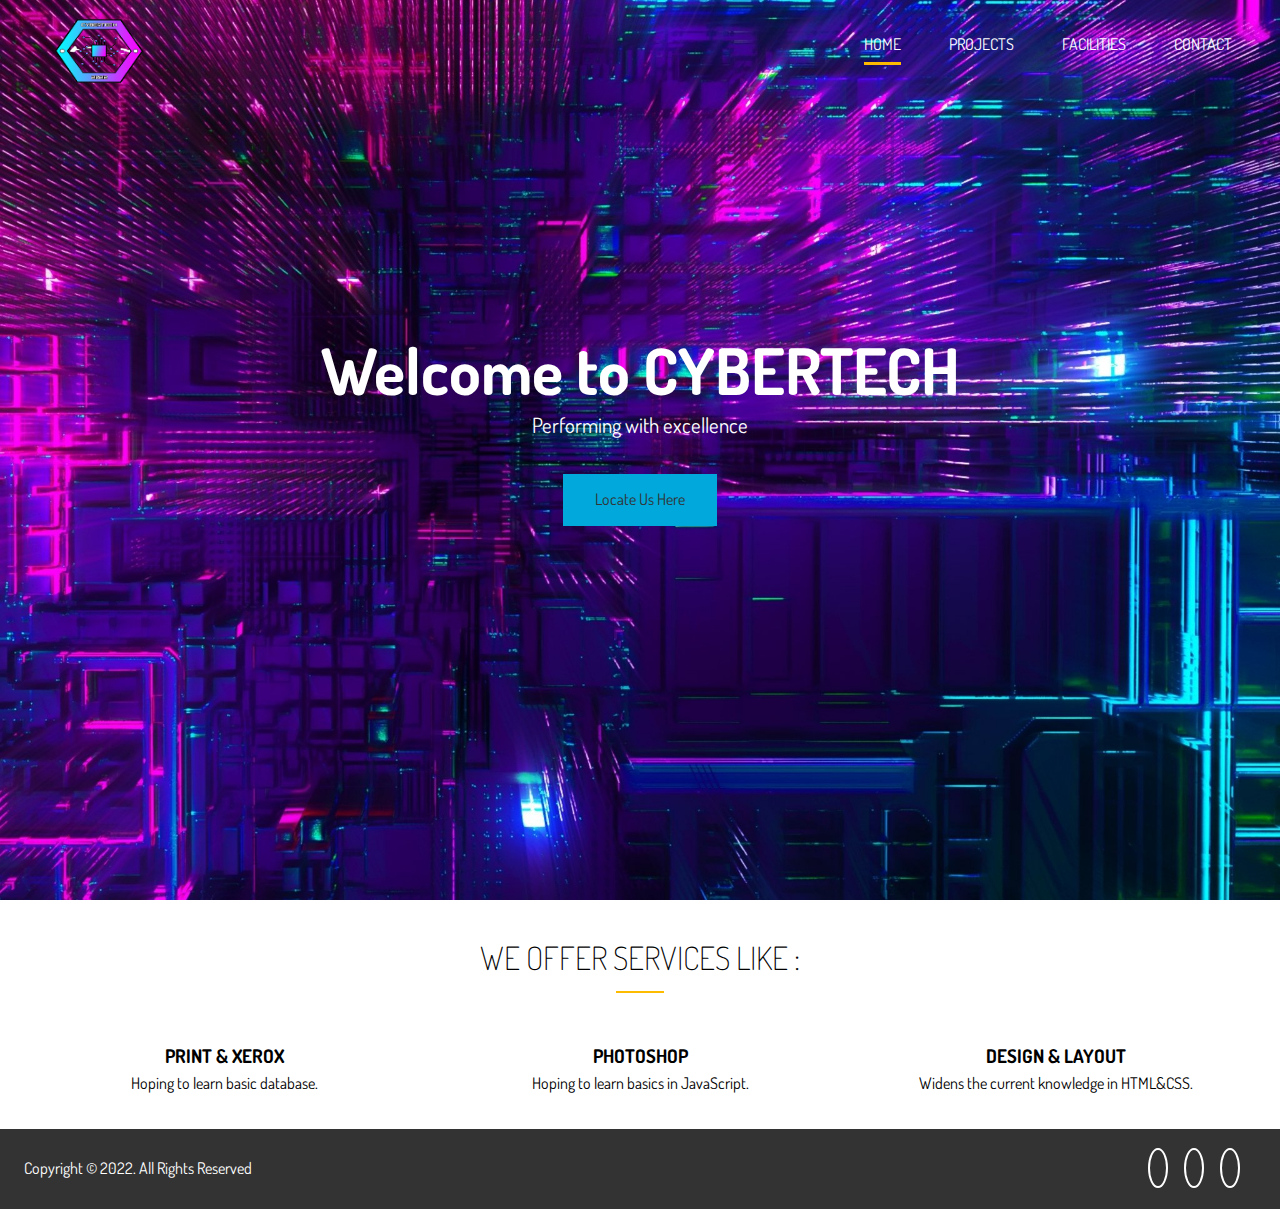
<file: index.html>
<!DOCTYPE html>
<html lang="en">
  <head>
    <meta charset="UTF-8" />
    <meta name="viewport" content="width=device-width, initial-scale=1.0" />
    <meta http-equiv="X-UA-Compatible" content="ie=edge" />
    <link
      rel="stylesheet"
      href="https://use.fontawesome.com/releases/v5.7.2/css/all.css"
      integrity="sha384-fnmOCqbTlWIlj8LyTjo7mOUStjsKC4pOpQbqyi7RrhN7udi9RwhKkMHpvLbHG9Sr"
      crossorigin="anonymous"
    />
    <link
      href="https://fonts.googleapis.com/css?family=Dosis"
      rel="stylesheet"
    />
    <link rel="stylesheet" href="css/main.css" />
    <title>Cybertech</title>
  </head>
  <body>
    <!-- Header -->
    <header id="header-home">
      <div class="container">
        <nav id="main-nav">
          <img src="img/logo.png" alt="My Portfolio" id="logo" />
          <ul>
            <li><a href="index.html" class="current">Home</a></li>
            <li><a href="interest.html">Projects</a></li>
            <li><a href="favorite.html">Facilities</a></li>
            <li><a href="contact.html">Contact</a></li>
          </ul>
        </nav>
        <div class="header-content">
          <h1>
            Welcome to CYBERTECH
          </h1>
          <p class="lead">
            Performing with excellence
          </p>
          <a href="locate.html" class="btn-light">Locate Us Here</a>
        </div>
      </div>
    </header>

    <!-- Section A: Specialize -->
    <section id="home-a" class="text-center py-2">
      <div class="container">
        <h2 class="section-title">We Offer Services Like :</h2>
        <div class="bottom-line"></div>
        <div class="specials">
          <div>
            <i class="fas fa-print fa-2x"></i>
            <h3>PRINT & XEROX</h3>
            <p>
              Hoping to learn basic database.
            </p>
          </div>
          <div>
            <i class="fas fa-images fa-2x"></i>
            <h3>PHOTOSHOP</h3>
            <p>
              Hoping to learn basics in JavaScript. 
            </p>
          </div>
          <div>
            <i class="fas fa-crop fa-2x"></i>
            <h3>DESIGN & LAYOUT</h3>
            <p>
              Widens the current knowledge in HTML&CSS.
            </p>
          </div>
        </div>
      </div>
    </section>

    <footer id="main-footer">
      <div class="footer-content container">
        <p>Copyright &copy; 2022. All Rights Reserved</p>
        <div class="social">
          <i class="fab fa-twitter"></i>
          <i class="fab fa-facebook"></i>
          <i class="fab fa-instagram"></i>
        </div>
      </div>
    </footer>

  </body>
</html>
</file>
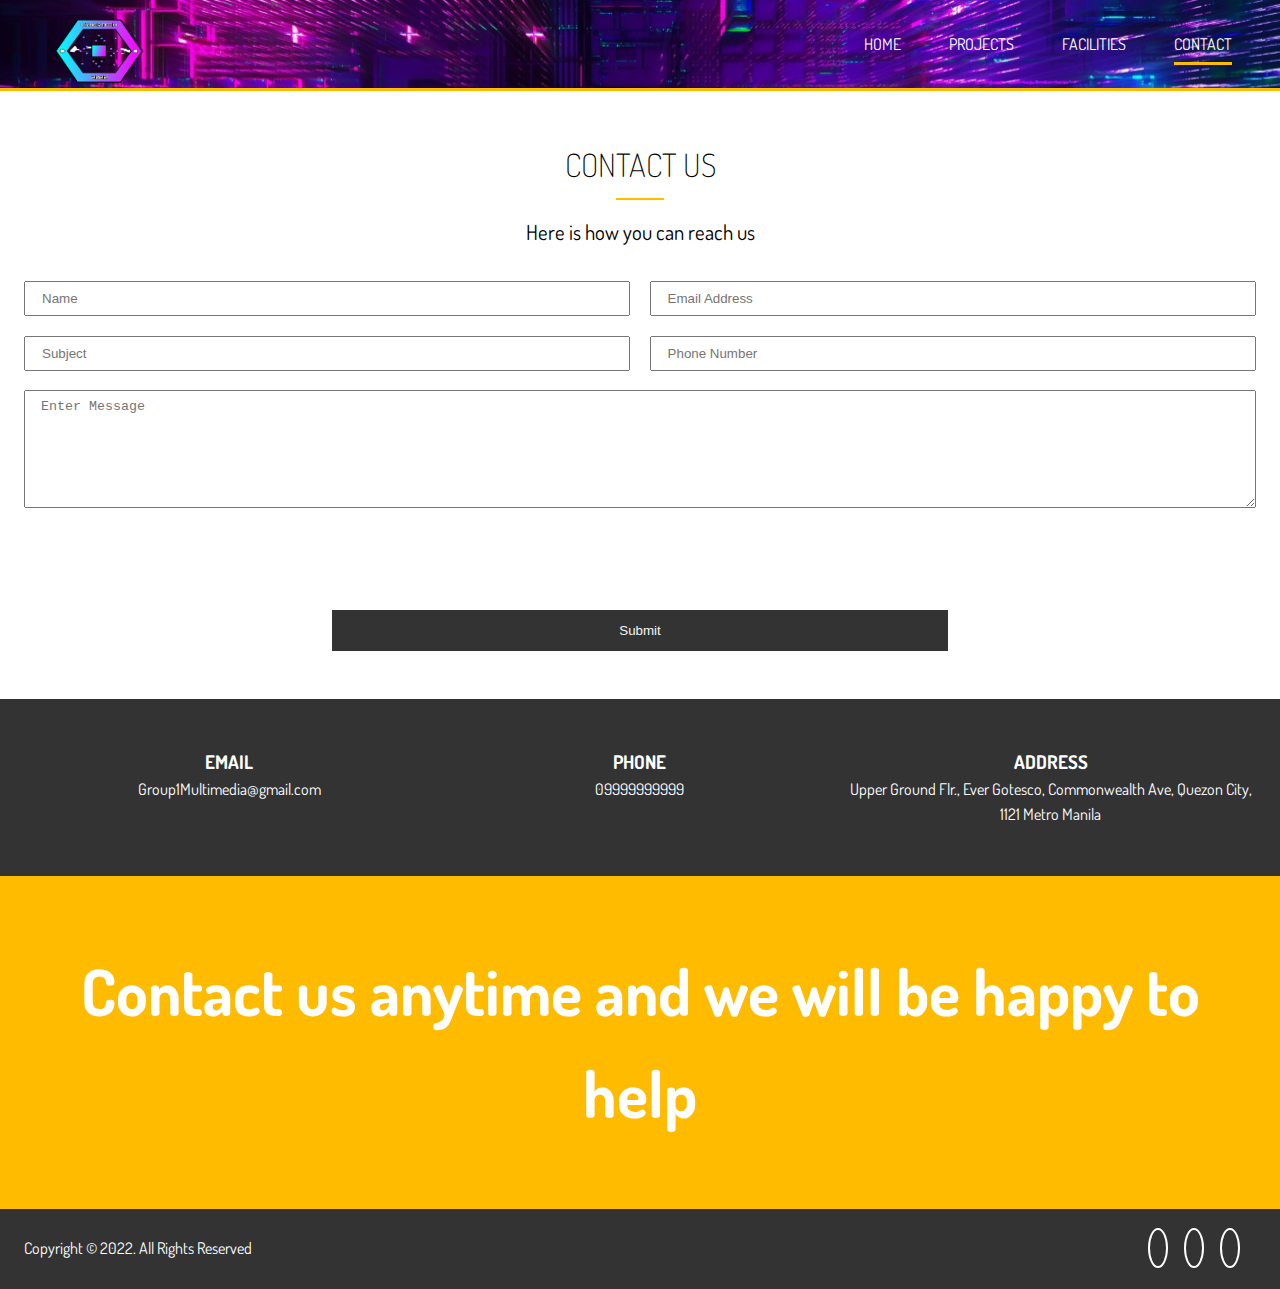
<file: contact.html>
<!DOCTYPE html>
<html lang="en">
  <head>
    <meta charset="UTF-8" />
    <meta name="viewport" content="width=device-width, initial-scale=1.0" />
    <meta http-equiv="X-UA-Compatible" content="ie=edge" />
    <link
      rel="stylesheet"
      href="https://use.fontawesome.com/releases/v5.7.2/css/all.css"
      integrity="sha384-fnmOCqbTlWIlj8LyTjo7mOUStjsKC4pOpQbqyi7RrhN7udi9RwhKkMHpvLbHG9Sr"
      crossorigin="anonymous"
    />
    <link
      href="https://fonts.googleapis.com/css?family=Dosis"
      rel="stylesheet"
    />
    <link rel="stylesheet" href="css/main.css" />
    <title>Cybertech | Contact</title>
  </head>
  <body>

    <header id="header-inner">
      <div class="container">
        <nav id="main-nav">
          <img src="img/logo.png" alt="My Portfolio" id="logo" />
          <ul>
            <li><a href="index.html">Home</a></li>
            <li><a href="interest.html">Projects</a></li>
            <li><a href="favorite.html">Facilities</a></li>
            <li><a href="contact.html" class="current">Contact</a></li>
          </ul>
        </nav>
      </div>
    </header>

    
    <section id="contact-a" class="text-center py-3">
      <div class="container">
        <h2 class="section-title">Contact Us</h2>
        <div class="bottom-line"></div>
        <p class="lead">Here is how you can reach us</p>
          <div class="text-fields">
            <input
              type="text"
              class="text-input name-input"
              placeholder="Name"
              name="name"
            />
            <input
              type="text"
              class="text-input subject-input"
              placeholder="Subject"
              name="subject"
            />
            <input
              type="email"
              class="text-input email-input"
              placeholder="Email Address"
              name="email"
            />
            <input
              type="text"
              class="text-input phone-input"
              placeholder="Phone Number"
              name="phone"
            />
            <textarea
              class="text-input message-input"
              placeholder="Enter Message"
              name="message"
            ></textarea>
            <div class="my-2">
              <div data-netlify-recaptcha="true"></div>
            </div>
          </div>
          <button type="submit" class="btn-dark">Submit</button>
        </form>
      </div>
    </section>

    
    <section id="contact-b" class="py-3 bg-dark">
      <div class="container">
        <div class="contact-info">
          <div>
            <i class="fas fa-envelope fa-2x"></i>
            <h3>Email</h3>
            <p>Group1Multimedia@gmail.com</p>
          </div>
          <div>
            <i class="fas fa-phone fa-2x"></i>
            <h3>Phone</h3>
            <p>09999999999</p>
          </div>
          <div>
            <i class="fas fa-address-card fa-2x"></i>
            <h3>Address</h3>
            <p>Upper Ground Flr., Ever Gotesco, Commonwealth Ave, Quezon City, 1121 Metro Manila</p>
          </div>
        </div>
      </div>
    </section>

    <section id="contact-c" class="bg-main py-4">
      <div class="container">
        <h1>Contact us anytime and we will be happy to help</h1>
      </div>
    </section>

    <footer id="main-footer">
      <div class="footer-content container">
        <p>Copyright &copy; 2022. All Rights Reserved</p>
        <div class="social">
          <i class="fab fa-twitter"></i>
          <i class="fab fa-facebook"></i>
          <i class="fab fa-instagram"></i>
        </div>
      </div>
    </footer>
  </body>
</html>
</file>
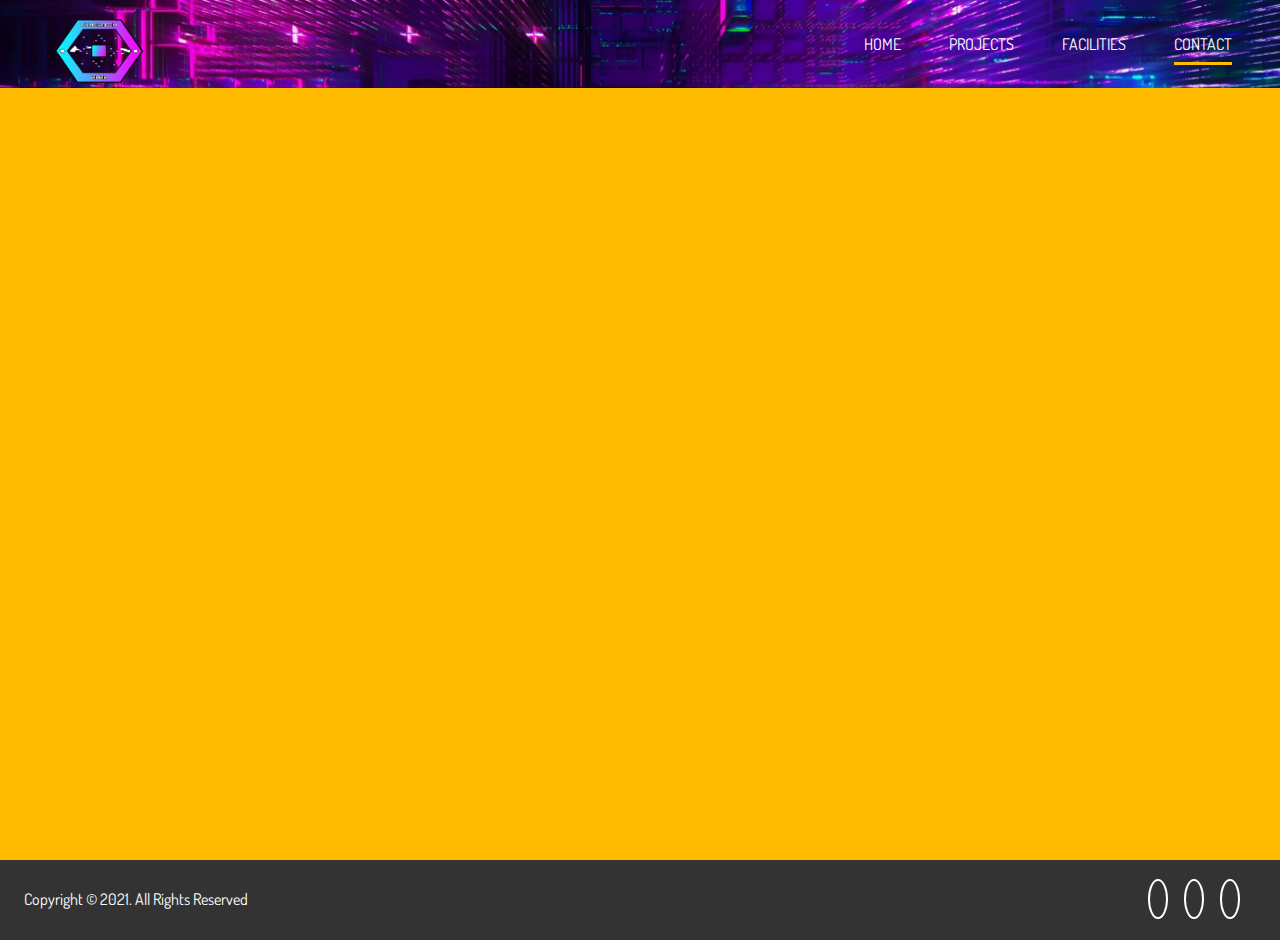
<file: locate.html>
<!DOCTYPE html>
<html lang="en">
  <head>
    <meta charset="UTF-8" />
    <meta name="viewport" content="width=device-width, initial-scale=1.0" />
    <meta http-equiv="X-UA-Compatible" content="ie=edge" />
    <link
      rel="stylesheet"
      href="https://use.fontawesome.com/releases/v5.7.2/css/all.css"
      integrity="sha384-fnmOCqbTlWIlj8LyTjo7mOUStjsKC4pOpQbqyi7RrhN7udi9RwhKkMHpvLbHG9Sr"
      crossorigin="anonymous"
    />
    <link
      href="https://fonts.googleapis.com/css?family=Dosis"
      rel="stylesheet"
    />
    <link rel="stylesheet" href="css/main.css" />
    <title>Contact Me</title>
  </head>
  <body>

    <header id="header-inner">
      <div class="container">
        <nav id="main-nav">
          <img src="img/logo.png" alt="My Portfolio" id="logo" />
          <ul>
            <li><a href="index.html">Home</a></li>
            <li><a href="interest.html">Projects</a></li>
            <li><a href="favorite.html">Facilities</a></li>
            <li><a href="contact.html" class="current">Contact</a></li>
          </ul>
        </nav>
      </div>
    </header>



    <section id="contact-c" class="bg-main py-4">
      <div class="container">
        <p class="lead">
            <iframe src="https://www.google.com/maps/embed?pb=!1m18!1m12!1m3!1d3859.6082932067497!2d121.08303871486218!3d14.678157279106353!2m3!1f0!2f0!3f0!3m2!1i1024!2i768!4f13.1!3m3!1m2!1s0x3397bbe685b31f97%3A0x9d55a6ca8a91a73f!2sEver%20Gotesco%20Mall%20Commonwealth%20Center!5e0!3m2!1sen!2sph!4v1646233798844!5m2!1sen!2sph" width="1450" height="600" style="border:0;" allowfullscreen="" loading="lazy"></iframe>
        </p>
      </div>
    </section>

    <footer id="main-footer">
      <div class="footer-content container">
        <p>Copyright &copy; 2021. All Rights Reserved</p>
        <div class="social">
          <i class="fab fa-twitter"></i>
          <i class="fab fa-facebook"></i>
          <i class="fab fa-instagram"></i>
        </div>
      </div>
    </footer>
  </body>
</html>
</file>
<file: css/main.css>
.container {
  max-width: 1280px;
  padding: 0 1.5rem;
  margin: auto;
  overflow: hidden; }

.btn-main, .btn-light, .btn-dark {
  display: inline-block;
  padding: 0.8rem 2rem;
  transition: all 0.5s;
  border: none;
  cursor: pointer; }

.btn-main {
  color: #333;
  background-color: #ffbb00; }

.btn-light {
  color: #333;
  background-color: #00a8db; }

.btn-dark {
  color: #f4f4f4;
  background-color: #333; }

button[class^='btn-']:hover,
a[class^='btn-']:hover,
input[class^='btn-']:hover {
  background-color: #ffbb00; }

.bg-main {
  background: #ffbb00;
  color: #fff; }

.bg-dark {
  background: #333;
  color: #fff; }

.bg-light {
  background: #00a8db;
  color: #fff; }

.bg-medium {
  background: #ccc;
  color: #000; }

.lead {
  font-size: 1.3rem;
  margin-bottom: 2rem; }

.text-center {
  text-align: center; }

.py-1 {
  padding: 1rem 0; }

.py-2 {
  padding: 2rem 0; }

.py-3 {
  padding: 3rem 0; }

.py-4 {
  padding: 4rem 0; }

.my-1 {
  margin: 1rem 0; }

.my-2 {
  margin: 2rem 0; }

.my-3 {
  margin: 3rem 0; }

.my-4 {
  margin: 4rem 0; }

.section-title {
  font-size: 2rem;
  display: block;
  padding-bottom: 0.5rem;
  text-align: center;
  font-weight: 100;
  text-transform: uppercase; }

.bottom-line {
  height: 2px;
  width: 3rem;
  background: #ffbb00;
  display: block;
  margin: 0 auto 1rem auto; }

.items {
  display: grid;
  grid-template-columns: repeat(3, 1fr);
  box-shadow: 0 5px 10px 0 rgba(0, 0, 0, 0.3); }

.item {
  position: relative;
  background: #ffbb00;
  overflow: hidden; }
  .item::after {
    content: "";
    position: absolute;
    display: block;
    background: inherit;
    opacity: 0.9;
    top: 0;
    left: 0;
    width: 100%;
    height: 100%;
    transform: scale(2) translateX(-75%) translateY(-75%) rotate(-28deg);
    transition: transform 3s cubic-bezier(0.2, 1, 0.3, 1); }
  .item:hover:after {
    transform: scale(2) translateX(0) translateY(0) rotate(-28deg); }
  .item:hover .item-image {
    transform: scale(1.2); }
  .item:hover .item-text {
    opacity: 1;
    transform: translateY(0); }
  .item-image {
    height: auto;
    transform: translateZ(0);
    display: block;
    transition: transform 750ms cubic-bezier(0.2, 1, 0.3, 1); }
  .item-image:before {
    content: "";
    display: block;
    padding-top: 75%;
    overflow: hidden; }
  .item-image img {
    position: relative;
    top: 0;
    left: 0;
    width: 100%;
    height: auto;
    line-height: 0;
    margin-bottom: 2rem; }
  .item-text {
    position: absolute;
    top: 0;
    left: 0;
    bottom: 0;
    right: 0;
    opacity: 0;
    text-align: center;
    z-index: 1;
    color: #fff;
    transform: translateY(-20%);
    transition: opacity 500ms cubic-bezier(0.2, 1, 0.3, 1), transform 500ms cubic-bezier(0.2, 1, 0.3, 1);
    transition-delay: 300ms; }
  .item-text-wrap {
    position: absolute;
    width: 100%;
    top: 50%;
    transform: translateY(-50%); }
  .item-text-title {
    font-size: 2rem;
    padding: 0 1rem;
    margin: 5px 0 0 0; }
  .item-text-category {
    text-transform: uppercase;
    font-size: 1.2rem;
    opacity: 0.7;
    margin: 0; }

* {
  margin: 0;
  padding: 0; }

body {
  font-family: "Dosis", sans-serif;
  line-height: 1.6;
  background: #fff; }

a {
  text-decoration: none;
  color: #333; }

ul {
  list-style: none; }

h2,
h3,
h4 {
  text-transform: uppercase; }

img {
  width: 100%; }

#logo {
  width: 150px;
  height: 70px;
  color: #fff;
  text-transform: uppercase; }

#main-nav {
  display: flex;
  justify-content: space-between;
  padding-top: 1rem; }
  #main-nav ul {
    display: flex; }
  #main-nav li {
    padding: 1rem 1.5rem; }
  #main-nav a {
    text-decoration: none;
    color: #fff;
    text-transform: uppercase;
    border-bottom: 3px transparent solid;
    padding-bottom: 0.5rem;
    transition: border-color 0.5s; }
    #main-nav a:hover {
      border-color: #ccc; }
    #main-nav a.current {
      border-color: #ffbb00; }

#header-home {
  background: url("../img/ground.jpg") no-repeat center right/cover;
  height: 100vh;
  color: #fff; }
  #header-home .header-content {
    text-align: center;
    padding-top: 20%; }
    #header-home .header-content h1 {
      font-size: 4rem;
      line-height: 1.2; }

#header-inner {
  background: url("../img/ground.jpg") no-repeat 20% 30%/cover;
  height: 5.5rem;
  border-bottom: 3px solid #ffbb00; }

#home-a .specials {
  margin-top: 3rem;
  display: grid;
  grid-gap: 1rem;
  grid-template-columns: repeat(3, 1fr); }
  #home-a .specials .fas,
  #home-a .specials .far,
  #home-a .specials .fab {
    color: #00a8db;
    padding-bottom: 0.4rem; }

#home-b .process {
  display: grid;
  grid-template-columns: repeat(4, 1fr);
  grid-gap: 1.5rem;
  text-align: center; }
  #home-b .process-step {
    position: absolute;
    top: 0;
    right: 0;
    font-size: 28px;
    background: #ffbb00;
    color: #fff;
    border-radius: 50%;
    height: 15px;
    width: 15px;
    line-height: 15px;
    padding: 1rem;
    transition: all 1s; }
  #home-b .process-icon {
    border-radius: 50%;
    background: #333;
    color: #fff;
    padding: 2rem;
    width: 70px;
    height: 70px;
    line-height: 70px;
    text-align: center;
    position: relative;
    transition: all 1s; }
    #home-b .process-icon:hover {
      background: #ffbb00;
      width: 90px;
      height: 90px;
      line-height: 90px; }
      #home-b .process-icon:hover .process-step {
        background: #333;
        color: #fff; }

#about-a .about-info {
  display: grid;
  grid-template-areas: "bioimage bio bio" "aw1 aw2 aw3";
  grid-gap: 1.2rem; }

#about-a .bio-image {
  grid-area: bioimage; }

#about-a .bio {
  grid-area: bio;
  border-left: 3px solid #ffbb00;
  padding: 0.8rem; }

#about-a .award-1 {
  grid-area: aw1; }

#about-a .award-2 {
  grid-area: aw2; }

#about-a .award-3 {
  grid-area: aw3; }

#about-a .award-1 .fas,
#about-a .award-2 .fas,
#about-a .award-3 .fas {
  color: #ffbb00;
  margin: 1rem; }

#contact-a .text-fields {
  display: grid;
  grid-template-areas: "name email" "subject phone" "message message";
  grid-gap: 1.2rem;
  margin-bottom: 1.2rem; }
  #contact-a .text-fields .name-input {
    grid-area: name; }
  #contact-a .text-fields .subject-input {
    grid-area: subject; }
  #contact-a .text-fields .email-input {
    grid-area: email; }
  #contact-a .text-fields .phone-input {
    grid-area: phone; }
  #contact-a .text-fields .message-input {
    grid-area: message;
    height: 100px; }
  #contact-a .text-fields .text-input {
    padding: 0.5rem 1rem; }

#contact-a button[type="submit"] {
  width: 50%; }

#contact-b .contact-info {
  display: grid;
  grid-template-columns: repeat(3, 1fr);
  text-align: center; }

#contact-c h1 {
  text-align: center;
  font-size: 4rem; }

#main-footer {
  background: #333;
  color: #fff;
  height: 5rem; }
  #main-footer .footer-content {
    display: flex;
    justify-content: space-between;
    height: 5rem;
    align-items: center; }
    #main-footer .footer-content .social .fab {
      margin-right: 1rem;
      border: 2px #fff solid;
      border-radius: 50%;
      height: 20px;
      width: 20px;
      line-height: 20px;
      text-align: center;
      padding: 0.5rem; }
      #main-footer .footer-content .social .fab:hover {
        background: #ffbb00; }

@media (max-width: 800px) {
  #header-home {
    height: 30rem; }
    #header-home .header-content {
      padding-top: 5rem; } }

@media (max-width: 500px) {
  #main-nav {
    flex-direction: column;
    align-items: center; }
    #main-nav li {
      padding: 1rem; }
  #header-home {
    height: 10rem;
    border-bottom: 3px solid #ffbb00;
    background-position: 20% 30%; }
    #header-home .header-content {
      display: none; }
  #header-inner {
    height: 10rem; }
  #home-a .specials,
  #home-b .stats,
  #home-c .process,
  #about-d .testimonials,
  #contact-b .contact-info,
  .items {
    grid-template-columns: 1fr; }
  #home-a .specials div {
    border-bottom: 1px #00a8db solid;
    padding-bottom: 1rem; }
    #home-a .specials div:last-child {
      border: none;
      padding-bottom: 0; }
  #home-b .stats div {
    padding: 2rem 0 1rem 0; }
  #about-a .about-info {
    grid-template-areas: 'bioimage' 'bio' 'aw1' 'aw2' 'aw3'; }
  #about-c {
    display: none; }
  #contact-a .text-fields {
    grid-template-areas: 'name' 'subject' 'email' 'phone' 'message'; }
  #contact-b div {
    margin-bottom: 1rem;
    padding-bottom: 1rem;
    border-bottom: 1px #555 solid; }
    #contact-b div:last-child {
      border: none;
      margin-bottom: 0;
      padding-bottom: 0; }
  #contact-c h1 {
    font-size: 2rem; }
  #main-footer {
    height: 7rem; }
    #main-footer .footer-content {
      flex-direction: column;
      padding: 1rem;
      height: 5rem; } }

@media (max-height: 580px) {
  #header-home .header-content {
    padding-top: 3rem; } }

@media (max-height: 330px) {
  #header-home .header-content h1 {
    font-size: 2rem; } }
</file>
